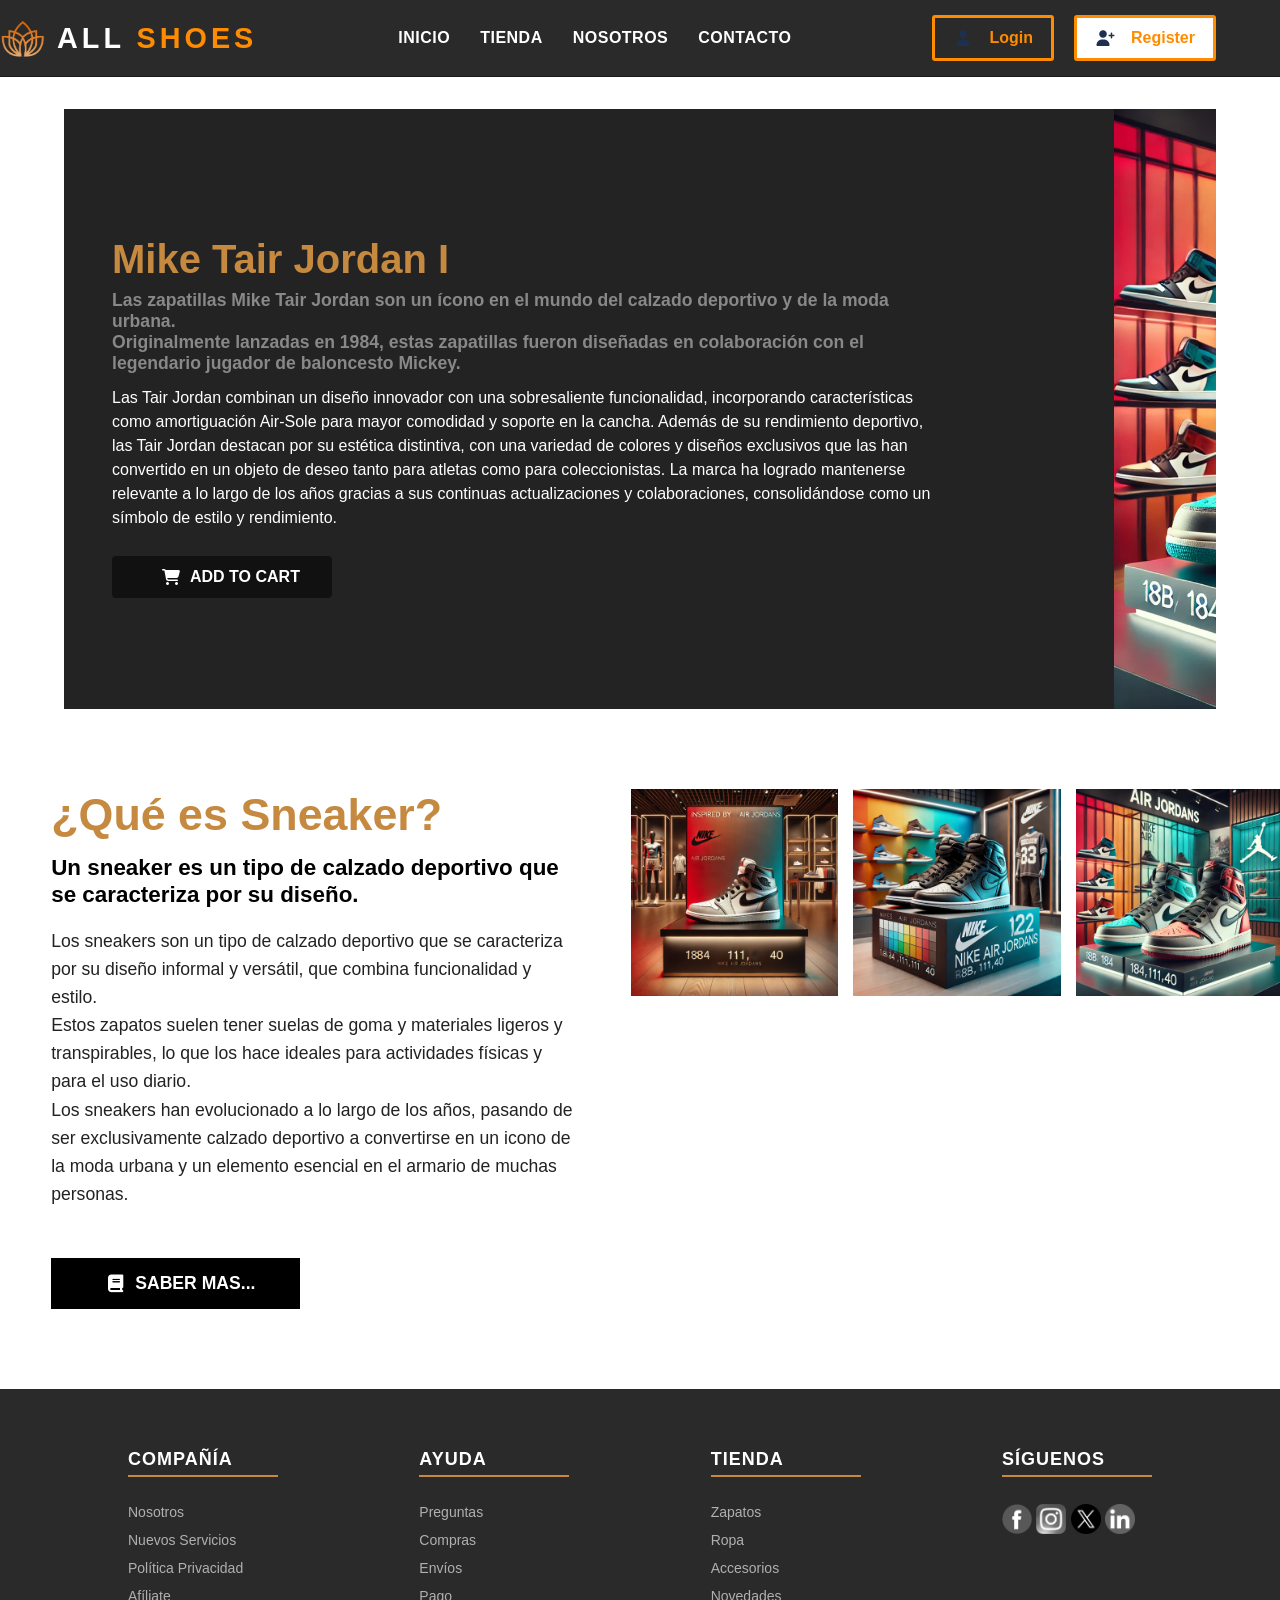
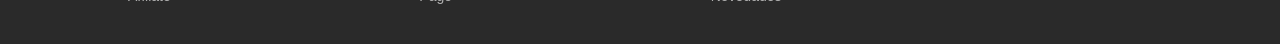
<file: index.html>
<!DOCTYPE html>
<html lang="es">
<head>
    <meta charset="UTF-8">
    <meta name="viewport" content="width=device-width, initial-scale=1.0">
   <link rel="stylesheet" href="codigo/css/header.css">
   <link rel="stylesheet" href="codigo/css/index.css">
   <link rel="stylesheet" href="codigo/css/footer.css">
   <link rel="stylesheet" href="codigo/css/generico.css">
    <link rel="stylesheet" href="https://cdnjs.cloudflare.com/ajax/libs/font-awesome/6.5.1/css/all.min.css">
   <title>Document</title>
</head>
<body>
<header>
    <div class="main-nav">
        <div class="logo">
            <img src="codigo/images/Logo.png" alt="All Shoes" class="logo-img">
            <span class="logo-text">
                <span class="all">ALL</span> <span class="shoes">SHOES</span>
            </span>
        </div>
        
        <ul class="menu">
            <li><a href="index.html">INICIO</a></li>
            <li><a href="codigo/html/tienda.html">TIENDA</a></li>
            <li><a href="codigo/html/nosotros.html">NOSOTROS</a></li>
            <li><a href="codigo/html/contacto.html">CONTACTO</a></li>
        </ul>

      <div class="auth-buttons">
    <a href="#" class="btn-login">
        <img src="codigo/images/nosotros/user-solid.png" alt="User" class="btn-icon"> Login
    </a>
    <a href="#" class="btn-register">
        <img src="codigo/images/nosotros/user-plus-solid.png" alt="Register" class="btn-icon"> Register
    </a>
</div>
    </div>
</header>

<main>

        <!-- SLIDER PRINCIPAL AUTOMÁTICO -->
        <section class="main-slider">
            <div class="slider-carrusel">
                <div class="slider-track">
                    <!-- Slide 1: Mike Tair Jordan (texto) -->
                    <div class="slide-auto">
                        <div class="slider-left">
                            <h2 class="slider-title">Mike Tair Jordan I</h2>
                            <h3 class="slider-subtitle">Las zapatillas Mike Tair Jordan son un ícono en el mundo del calzado deportivo y de la moda urbana.<br>Originalmente lanzadas en 1984, estas zapatillas fueron diseñadas en colaboración con el legendario jugador de baloncesto Mickey.</h3>
                            <p class="slider-desc">Las Tair Jordan combinan un diseño innovador con una sobresaliente funcionalidad, incorporando características como amortiguación Air-Sole para mayor comodidad y soporte en la cancha. Además de su rendimiento deportivo, las Tair Jordan destacan por su estética distintiva, con una variedad de colores y diseños exclusivos que las han convertido en un objeto de deseo tanto para atletas como para coleccionistas. La marca ha logrado mantenerse relevante a lo largo de los años gracias a sus continuas actualizaciones y colaboraciones, consolidándose como un símbolo de estilo y rendimiento.</p>
                            <button class="slider-btn"><span class="slider-btn-icon"></span> <i class="fa-solid fa-cart-shopping"></i> ADD TO CART</button>
                        </div>
                    </div>
                    <!-- Slide 2: Imagen izquierda -->
                    <div class="slide-auto">
                        <div class="slider-right">
                            <img src="codigo/images/main/sneakers3.jpeg" alt="Sneaker Izquierda" class="slider-img-right">
                        </div>
                    </div>
                    <!-- Slide 3: Mike Jump Vision (texto) -->
                    <div class="slide-auto">
                        <div class="slider-left">
                            <h2 class="slider-title">Mike Jump Vision</h2>
                            <h3 class="slider-subtitle">La Mike Jump Vision es un modelo de calzado deportivo diseñado para aquellos apasionados por el baloncesto que buscan mejorar su rendimiento en la cancha.</h3>
                            <p class="slider-desc">Esta zapatilla se caracteriza por incorporar tecnología de amortiguación avanzada que proporciona un excelente soporte y comodidad durante los saltos y movimientos rápidos. Su diseño moderno y estilizado no solo ofrece un atractivo estético, sino que también integra materiales ligeros y transpirables que aseguran una ventilación óptima para el pie. Además, la suela de goma con patrón de tracción multidireccional garantiza un agarre firme en diferentes superficies, permitiendo cambios de dirección ágiles y seguros. En resumen, la Nike Jump Vision combina innovación y estilo para ofrecer una experiencia deportiva superior.</p>
                            <button class="slider-btn"><span class="slider-btn-icon"></span> <i class="fa-solid fa-cart-shopping"></i> ADD TO CART</button>
                        </div>
                    </div>
                    <!-- Slide 4: Imagen derecha -->
                    <div class="slide-auto">
                        <div class="slider-right">
                            <img src="codigo/images/main/sneakers4.jpeg" alt="Sneaker Derecha" class="slider-img-right">
                        </div>
                    </div>
                    <!-- Repetición para efecto infinito -->
                    <!-- Slide 5: Mike Tair Jordan (texto) -->
                    <div class="slide-auto">
                        <div class="slider-left">
                            <h2 class="slider-title">Mike Tair Jordan I</h2>
                            <h3 class="slider-subtitle">Las zapatillas Mike Tair Jordan son un ícono en el mundo del calzado deportivo y de la moda urbana.<br>Originalmente lanzadas en 1984, estas zapatillas fueron diseñadas en colaboración con el legendario jugador de baloncesto Mickey.</h3>
                            <p class="slider-desc">Las Tair Jordan combinan un diseño innovador con una sobresaliente funcionalidad, incorporando características como amortiguación Air-Sole para mayor comodidad y soporte en la cancha. Además de su rendimiento deportivo, las Tair Jordan destacan por su estética distintiva, con una variedad de colores y diseños exclusivos que las han convertido en un objeto de deseo tanto para atletas como para coleccionistas. La marca ha logrado mantenerse relevante a lo largo de los años gracias a sus continuas actualizaciones y colaboraciones, consolidándose como un símbolo de estilo y rendimiento.</p>
                            <button class="slider-btn"><span class="slider-btn-icon"></span> <i class="fa-solid fa-cart-shopping"></i> ADD TO CART</button>
                        </div>
                    </div>
                    <!-- Slide 6: Imagen izquierda -->
                    <div class="slide-auto">
                        <div class="slider-right">
                            <img src="codigo/images/main/sneakers3.jpeg" alt="Sneaker Izquierda" class="slider-img-right">
                        </div>
                    </div>
                    <!-- Slide 7: Mike Jump Vision (texto) -->
                    <div class="slide-auto">
                        <div class="slider-left">
                            <h2 class="slider-title">Mike Jump Vision</h2>
                            <h3 class="slider-subtitle">La Mike Jump Vision es un modelo de calzado deportivo diseñado para aquellos apasionados por el baloncesto que buscan mejorar su rendimiento en la cancha.</h3>
                            <p class="slider-desc">Esta zapatilla se caracteriza por incorporar tecnología de amortiguación avanzada que proporciona un excelente soporte y comodidad durante los saltos y movimientos rápidos. Su diseño moderno y estilizado no solo ofrece un atractivo estético, sino que también integra materiales ligeros y transpirables que aseguran una ventilación óptima para el pie. Además, la suela de goma con patrón de tracción multidireccional garantiza un agarre firme en diferentes superficies, permitiendo cambios de dirección ágiles y seguros. En resumen, la Nike Jump Vision combina innovación y estilo para ofrecer una experiencia deportiva superior.</p>
                            <button class="slider-btn"><span class="slider-btn-icon"></span> <i class="fa-solid fa-cart-shopping"></i> ADD TO CART</button>
                        </div>
                    </div>
                    <!-- Slide 8: Imagen derecha -->
                    <div class="slide-auto">
                        <div class="slider-right">
                            <img src="codigo/images/main/sneakers4.jpeg" alt="Sneaker Derecha" class="slider-img-right">
                        </div>
                    </div>
                </div>
            </div>
        </section>

    <!-- ¿Qué es Sneaker? -->
    <section class="que-es-sneaker">
        <div class="sneaker-flex">
            <div class="sneaker-info">
                <h2 class="sneaker-title"><span class="sneaker-orange">¿Qué es Sneaker?</span></h2>
                <h3 class="sneaker-def">Un sneaker es un tipo de calzado deportivo que se caracteriza por su diseño.</h3>
                <p class="sneaker-desc">Los sneakers son un tipo de calzado deportivo que se caracteriza por su diseño informal y versátil, que combina funcionalidad y estilo.<br>
                Estos zapatos suelen tener suelas de goma y materiales ligeros y transpirables, lo que los hace ideales para actividades físicas y para el uso diario.<br>
                Los sneakers han evolucionado a lo largo de los años, pasando de ser exclusivamente calzado deportivo a convertirse en un icono de la moda urbana y un elemento esencial en el armario de muchas personas.</p>
                <button class="sneaker-btn"> <span class="sneaker-btn-icon"></span><i class="fa-solid fa-book sneaker-btn-icon"></i></i>SABER MAS...</button>
            </div>
            <div class="sneaker-gallery">
                <img src="codigo/images/main/sneakers4.jpeg" alt="Sneaker 4" class="sneaker-gal-img">
                <img src="codigo/images/main/sneakers1.jpeg" alt="Sneaker 2" class="sneaker-gal-img">
                <img src="codigo/images/main/sneakers3.jpeg" alt="Sneaker 3" class="sneaker-gal-img">
            </div>
        </div>
    </section>
</main>


 <footer>
    <div id="contenedor-footer">
        <div class="contenido-footer">
            <h3>Compañía</h3>
            <a href="nosotros.html">Nosotros</a>
            <a href="#">Nuevos Servicios</a>
            <a href="#">Política Privacidad</a>
            <a href="#">Afíliate</a>
        </div>

        <div class="contenido-footer">
            <h3>Ayuda</h3>
            <a href="#">Preguntas</a>
            <a href="#">Compras</a>
            <a href="#">Envíos</a>
            <a href="#">Pago</a>
        </div>

        <div class="contenido-footer">
            <h3>Tienda</h3>
            <a href="tienda.html">Zapatos</a>
            <a href="#">Ropa</a>
            <a href="#">Accesorios</a>
            <a href="#">Novedades</a>
        </div>

        <div class="contenido-footer2">
            <h3>Síguenos</h3>
            <div class="redes-iconos">
                <a href="#" class="facebook"><img src="codigo/images/nosotros/facebook-icon.png" alt="Facebook"></a>
                <a href="#" class="instagram"><img src="codigo/images/nosotros/instagram-logo.png" alt="Instagram"></a>
                <a href="#" class="x"><img src="codigo/images/nosotros/gorjeo.png" alt="X"></a>
                <a href="#" class="linkedin"><img src="codigo/images/nosotros/social.png" alt="LinkedIn"></a>
            </div>
        </div>
    </div>
</footer>



</body>
</html>
</file>
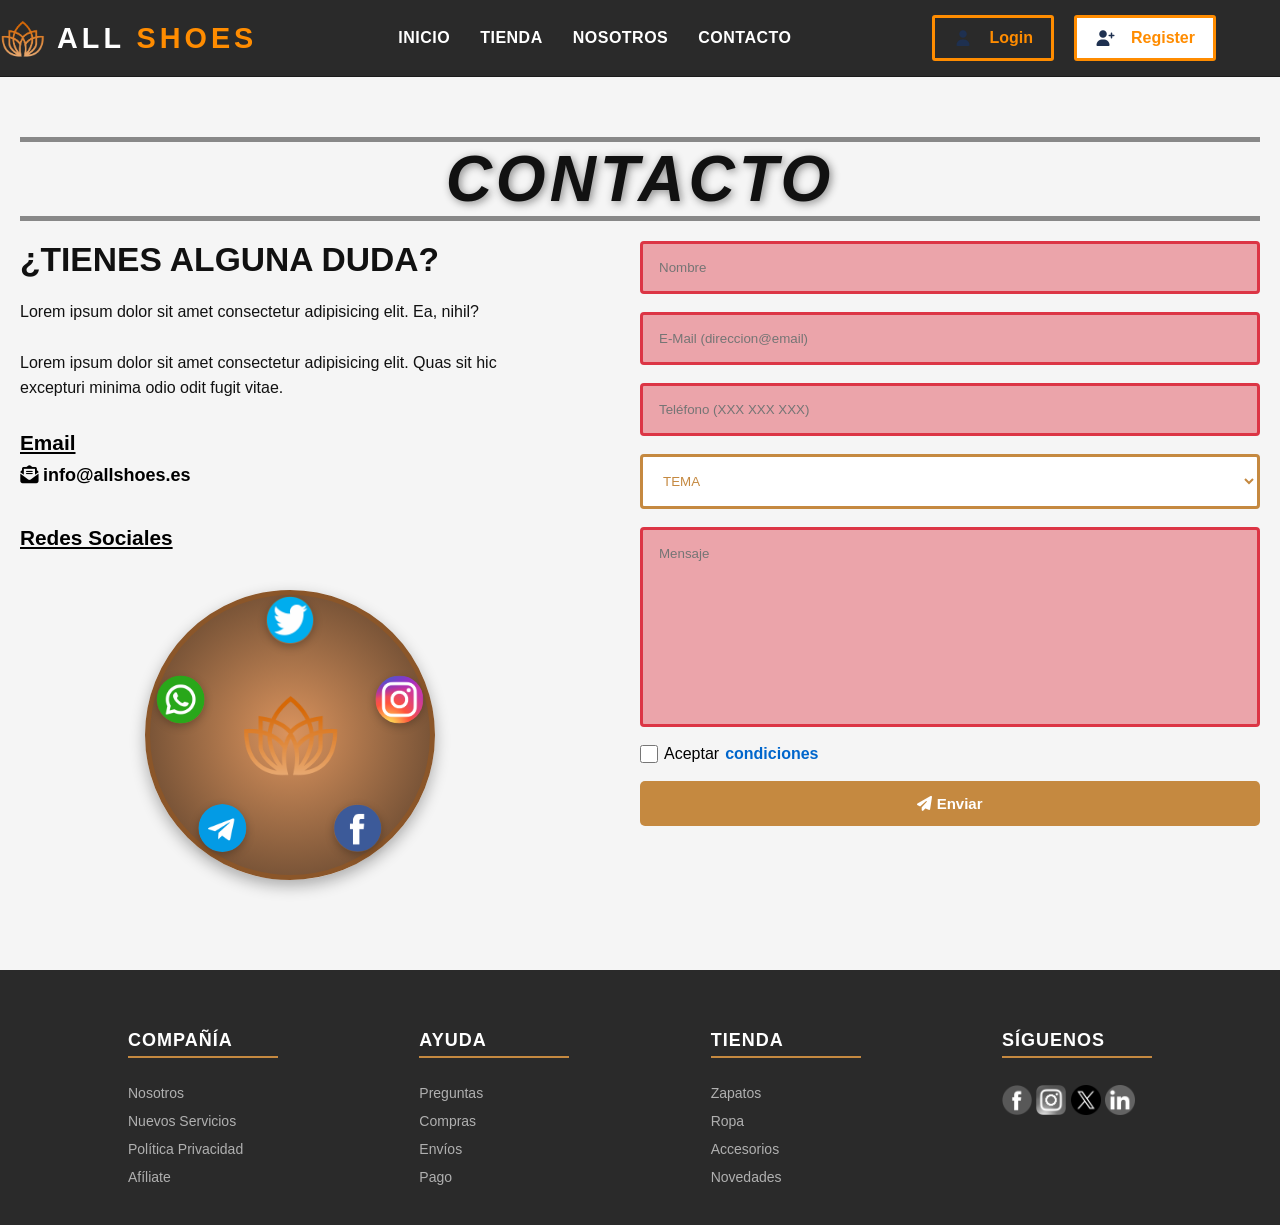
<file: codigo/html/contacto.html>
<!DOCTYPE html>
<html lang="es">
<head>
    <meta charset="UTF-8">
    <meta name="viewport" content="width=device-width, initial-scale=1.0">
    <link rel="stylesheet" href="../css/generico.css">
    <link rel="stylesheet" href="../css/header.css">
    <link rel="stylesheet" href="../css/contacto.css">
    <link rel="stylesheet" href="../css/footer.css">
    <link rel="stylesheet" href="https://cdnjs.cloudflare.com/ajax/libs/font-awesome/6.5.1/css/all.min.css">
    <title>Document</title>
</head>
<body>
   

 <header>
    <div class="main-nav">
        <div class="logo">
            <img src="../images/Logo.png" alt="All Shoes" class="logo-img">
            <span class="logo-text">
                <span class="all">ALL</span> <span class="shoes">SHOES</span>
            </span>
        </div>
        
        <ul class="menu">
            <li><a href="../../index.html">INICIO</a></li>
            <li><a href="tienda.html">TIENDA</a></li>
            <li><a href="nosotros.html">NOSOTROS</a></li>
            <li><a href="contacto.html">CONTACTO</a></li>
        </ul>

      <div class="auth-buttons">
    <a href="#" class="btn-login">
        <img src="../images/nosotros/user-solid.png" alt="User" class="btn-icon"> Login
    </a>
    <a href="#" class="btn-register">
        <img src="../images/nosotros/user-plus-solid.png" alt="Register" class="btn-icon"> Register
    </a>
</div>
    </div>
</header>

<main class="contact-section">
    <h1>CONTACTO</h1>

    <div class="contact-container">
        <div class="contact-info">
            <h2>¿TIENES ALGUNA DUDA?</h2>
            <p>Lorem ipsum dolor sit amet consectetur adipisicing elit. Ea, nihil?</p>
            <p>Lorem ipsum dolor sit amet consectetur adipisicing elit. Quas sit hic excepturi minima odio odit fugit vitae.</p>

            <div class="email-info">
                <div class="email-title">Email</div>
           
    <a href="mailto:info@allshoes.es" class="email-link"><i class="fa-solid fa-envelope-open-text"></i> info@allshoes.es</a>
</div>

            <div class="social-title">Redes Sociales</div>
            
       <div class="seccion-menu-circular">
    <div class="menu-circular-compacto">
        
        <img src="../images/Logo.png" class="logo-central" alt="Logo Central">

        <div class="icono-flotante twitter">
             <img src="../images/nosotros/twitter-icon.png" alt="Twitter">
        </div>
        <div class="icono-flotante instagram">
             <img src="../images/nosotros/instagram-logo.png" alt="Instagram">
        </div>
        <div class="icono-flotante facebook">
             <img src="../images/nosotros/facebook-icon.png" alt="Facebook">
        </div>
        <div class="icono-flotante telegram">
             <img src="../images/nosotros/telegrama.png" alt="Telegram">
        </div>
        <div class="icono-flotante whatsapp">
            <img src="../images/nosotros/whatsapp.png
            " alt="WhatsApp">
        </div>
        
    </div>
</div>
        </div>
            <form class="formulario-contacto">
                <input type="text" placeholder="Nombre" required>
                <input type="email" placeholder="E-Mail (direccion@email) "required>
                <input type="tel" placeholder="Teléfono (XXX XXX XXX)" pattern="[0-9]{3}[0-9]{3}[0-9]{3}" required>
                <select  >
                    <option value="" disabled selected>TEMA</option>
                    <option>Pedidos</option>
                    <option>Devoluciones</option>
                </select>

                <textarea placeholder="Mensaje" required></textarea>
                 <label class="condiciones">
                 <input type="checkbox" required>
                 Aceptar <a href="../images/nosotros/condiciones.pdf">condiciones</a>
                </label>
                <button type="submit" class="btn-enviar"><i class="fa-solid fa-paper-plane"></i> Enviar</button>
            </form>
      
    </div>

    
</main>

<footer>
    <div id="contenedor-footer">
        <div class="contenido-footer">
            <h3>Compañía</h3>
            <a href="#">Nosotros</a>
            <a href="#">Nuevos Servicios</a>
            <a href="#">Política Privacidad</a>
            <a href="#">Afíliate</a>
        </div>

        <div class="contenido-footer">
            <h3>Ayuda</h3>
            <a href="#">Preguntas</a>
            <a href="#">Compras</a>
            <a href="#">Envíos</a>
            <a href="#">Pago</a>
        </div>

        <div class="contenido-footer">
            <h3>Tienda</h3>
            <a href="tienda.html">Zapatos</a>
            <a href="#">Ropa</a>
            <a href="#">Accesorios</a>
            <a href="#">Novedades</a>
        </div>

        <div class="contenido-footer2">
            <h3>Síguenos</h3>
            <div class="redes-iconos">
                <a href="#" class="facebook"><img src="../images/nosotros/facebook-icon.png" alt="Facebook"></a>
                <a href="#" class="instagram"><img src="../images/nosotros/instagram-logo.png" alt="Instagram"></a>
                <a href="#" class="x"><img src="../images/nosotros/gorjeo.png" alt="X"></a>
                <a href="#" class="linkedin"><img src="../images/nosotros/social.png" alt="LinkedIn"></a>
            </div>
        </div>
    </div>
</footer>

</body>
</html>
</file>
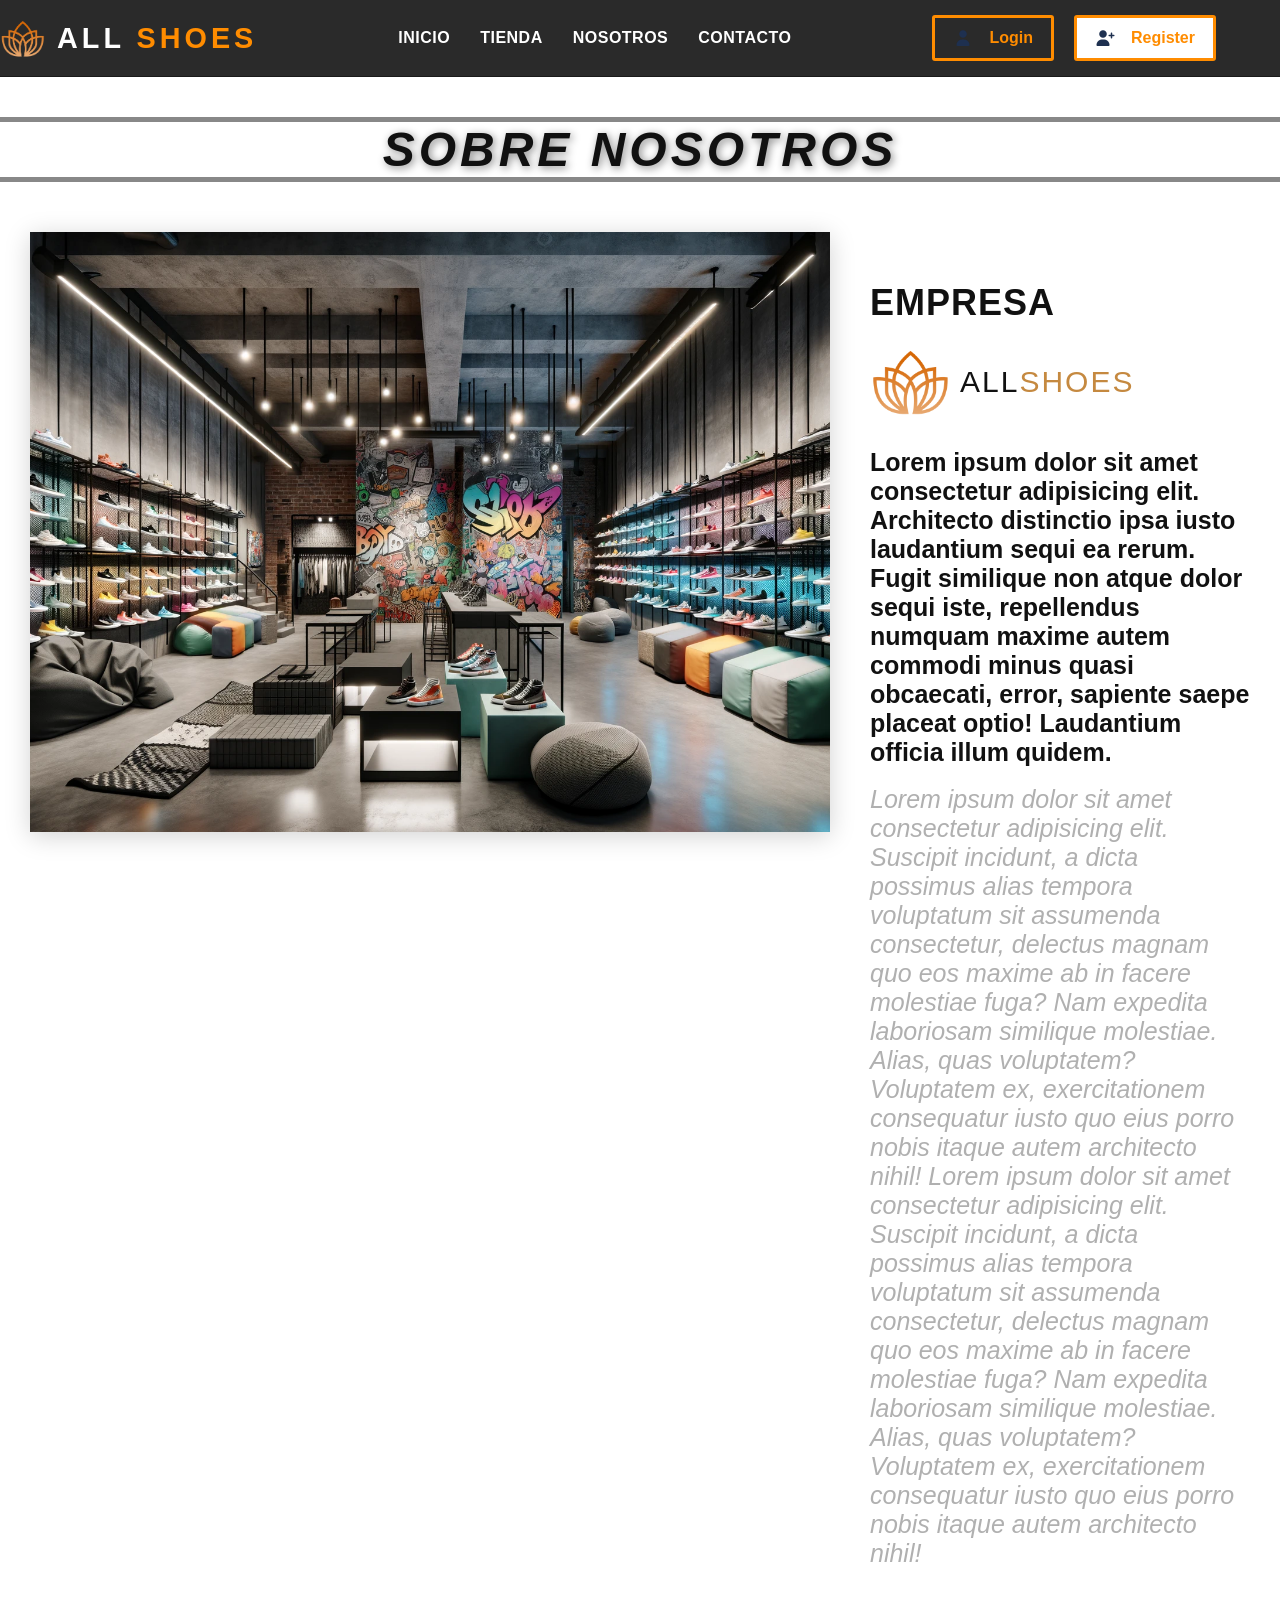
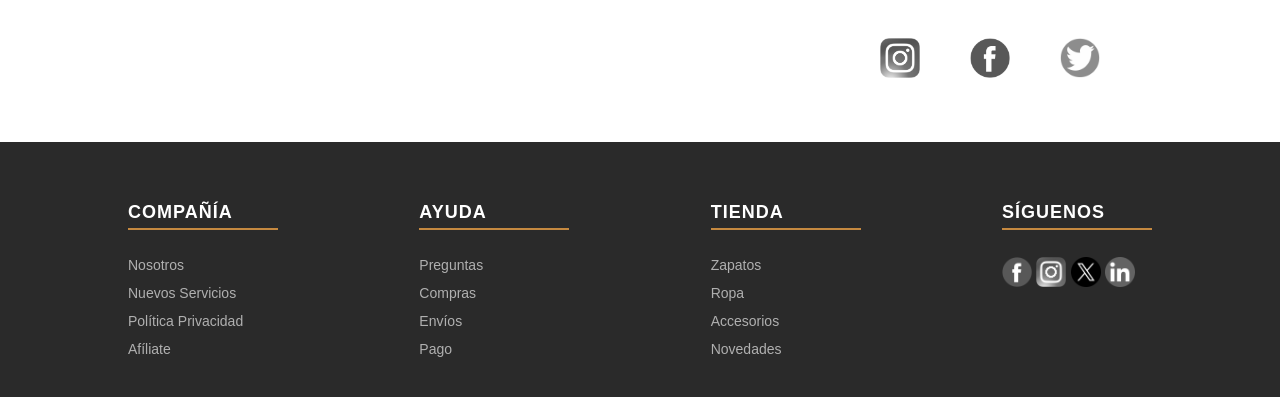
<file: codigo/html/nosotros.html>
<!DOCTYPE html>
<html lang="es">
<head>
    <meta charset="UTF-8">
    <meta name="viewport" content="width=device-width, initial-scale=1.0">
    <title>Sobre Nosotros | ALL SHOES</title>
    <link rel="stylesheet" href="../css/generico.css">
    <link rel="stylesheet" href="../css/header.css">
    <link rel="stylesheet" href="../css/nosotros.css">
    <link rel="stylesheet" href="../css/footer.css">
</head>
<body>
<header>
    <div class="main-nav">
        <div class="logo">
            <img src="../images/Logo.png" alt="All Shoes" class="logo-img">
            <span class="logo-text">
                <span class="all">ALL</span> <span class="shoes">SHOES</span>
            </span>
        </div>
        
        <ul class="menu">
            <li><a href="../../index.html">INICIO</a></li>
            <li><a href="tienda.html">TIENDA</a></li>
            <li><a href="nosotros.html">NOSOTROS</a></li>
            <li><a href="contacto.html">CONTACTO</a></li>
        </ul>

      <div class="auth-buttons">
    <a href="#" class="btn-login">
        <img src="../images/nosotros/user-solid.png" alt="User" class="btn-icon"> Login
    </a>
    <a href="#" class="btn-register">
        <img src="../images/nosotros/user-plus-solid.png" alt="Register" class="btn-icon"> Register
    </a>
</div>
    </div>
</header>

<main>
        <h1 class="titulo-nosotros">SOBRE NOSOTROS</h1>
        <section class="nosotros-flex">
            <div class="nosotros-img">
                <img src="../images/nosotros/tienda.webp" alt="Tienda All Shoes">
            </div>
            <div class="nosotros-info" style="flex:1;display:flex;flex-direction:column;gap:18px;margin-top:10px;">
                <h2 class="empresa-titulo">EMPRESA</h2>
                <div class="empresa-logo-nombre">
                    <img src="../images/Logo.png" alt="Logo" class="logo-empresa">
                    <span class="empresa-nombre">ALL<span class="orange">SHOES</span></span>
                </div>
                <p class="empresa-desc-bold">Lorem ipsum dolor sit amet consectetur adipisicing elit. Architecto distinctio ipsa iusto laudantium sequi ea rerum. Fugit similique non atque dolor sequi iste, repellendus numquam maxime autem commodi minus quasi obcaecati, error, sapiente saepe placeat optio! Laudantium officia illum quidem.</p>
                <p class="empresa-desc-italic">Lorem ipsum dolor sit amet consectetur adipisicing elit. Suscipit incidunt, a dicta possimus alias tempora voluptatum sit assumenda consectetur, delectus magnam quo eos maxime ab in facere molestiae fuga? Nam expedita laboriosam similique molestiae. Alias, quas voluptatem? Voluptatem ex, exercitationem consequatur iusto quo eius porro nobis itaque autem architecto nihil! Lorem ipsum dolor sit amet consectetur adipisicing elit. Suscipit incidunt, a dicta possimus alias tempora voluptatum sit assumenda consectetur, delectus magnam quo eos maxime ab in facere molestiae fuga? Nam expedita laboriosam similique molestiae. Alias, quas voluptatem? Voluptatem ex, exercitationem consequatur iusto quo eius porro nobis itaque autem architecto nihil!</p>
                <div class="social-icons-nosotros">
                    <a href="#"><img src="../images/nosotros/instagram-logo.png" alt="Instagram"></a>
                    <a href="#"><img src="../images/nosotros/facebook-icon.png" alt="Facebook"></a>
                    <a href="#"><img src="../images/nosotros/twitter-icon.png" alt="Twitter"></a>
                </div>
            </div>
        </section>
</main>

   <footer>
    <div id="contenedor-footer">
        <div class="contenido-footer">
            <h3>Compañía</h3>
            <a href="nosotros.html">Nosotros</a>
            <a href="#">Nuevos Servicios</a>
            <a href="#">Política Privacidad</a>
            <a href="#">Afíliate</a>
        </div>

        <div class="contenido-footer">
            <h3>Ayuda</h3>
            <a href="#">Preguntas</a>
            <a href="#">Compras</a>
            <a href="#">Envíos</a>
            <a href="#">Pago</a>
        </div>

        <div class="contenido-footer">
            <h3>Tienda</h3>
            <a href="tienda.html">Zapatos</a>
            <a href="#">Ropa</a>
            <a href="#">Accesorios</a>
            <a href="#">Novedades</a>
        </div>

        <div class="contenido-footer2">
            <h3>Síguenos</h3>
            <div class="redes-iconos">
                <a href="#" class="facebook"><img src="../images/nosotros/facebook-icon.png" alt="Facebook"></a>
                <a href="#" class="instagram"><img src="../images/nosotros/instagram-logo.png" alt="Instagram"></a>
                <a href="#" class="x"><img src="../images/nosotros/gorjeo.png" alt="X"></a>
                <a href="#" class="linkedin"><img src="../images/nosotros/social.png" alt="LinkedIn"></a>
            </div>
        </div>
    </div>
</footer>
</body>
</html>
</file>
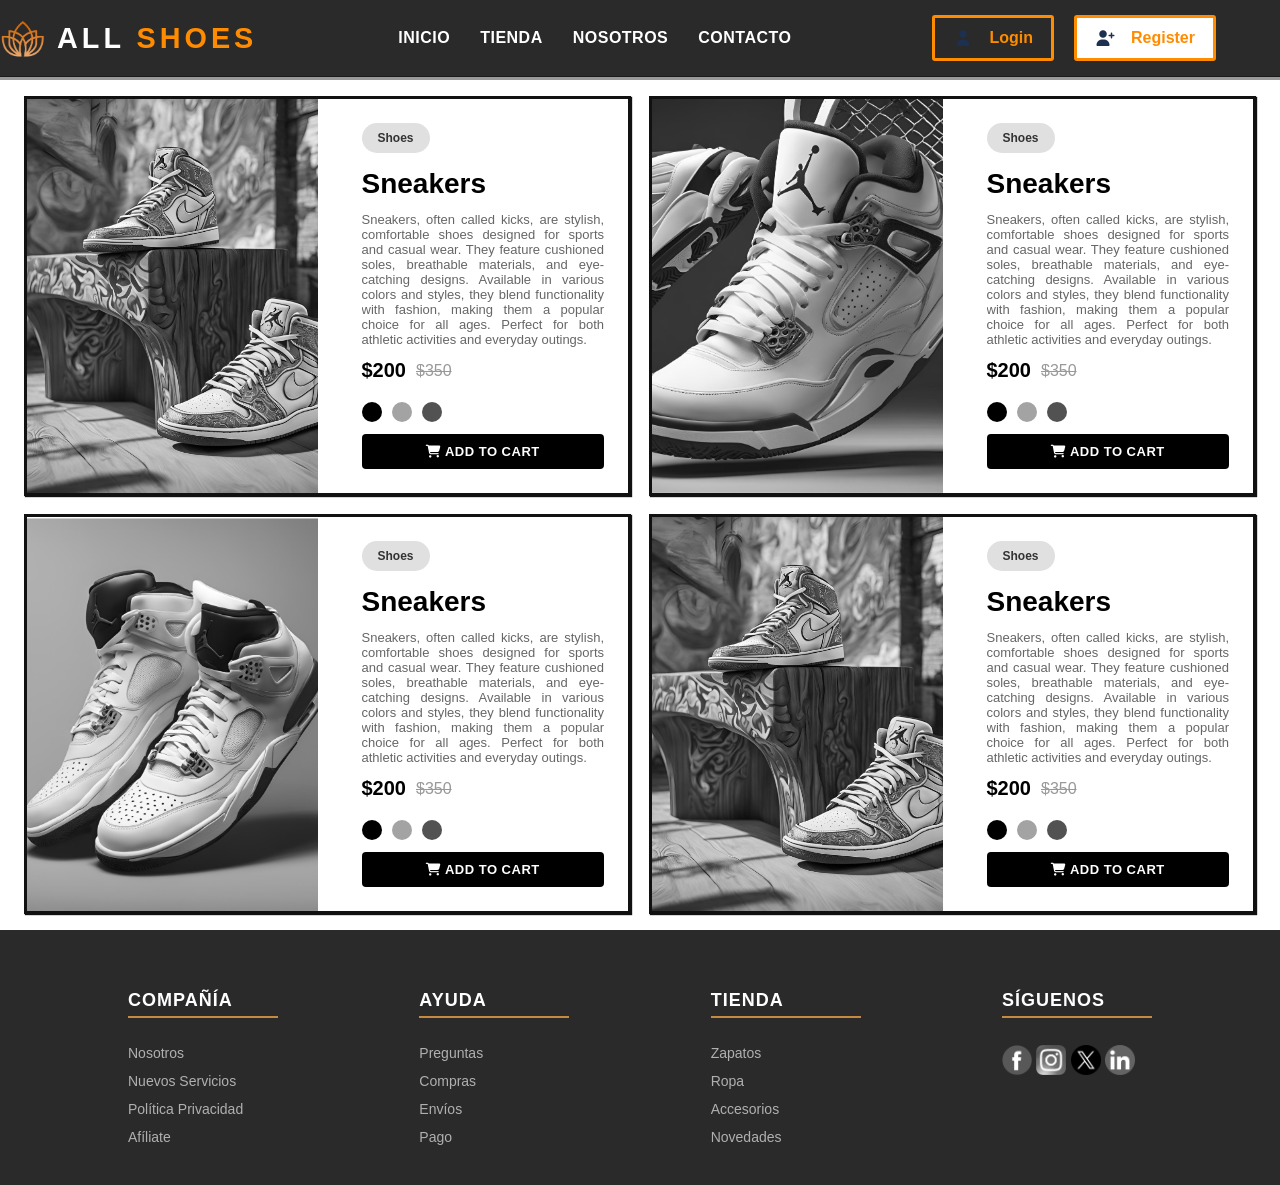
<file: codigo/html/tienda.html>
<!DOCTYPE html>
<html lang="es">
<head>
    <meta charset="UTF-8">
    <meta name="viewport" content="width=device-width, initial-scale=1.0">
    <link rel="stylesheet" href="../css/generico.css">
    <link rel="stylesheet" href="../css/header.css">
    <link rel="stylesheet" href="../css/tienda.css">
    <link rel="stylesheet" href="../css/footer.css">
    <link rel="stylesheet" href="https://cdnjs.cloudflare.com/ajax/libs/font-awesome/6.5.1/css/all.min.css">
    
    <title>Document</title>
</head>
<body>
     <header>
    <div class="main-nav">
        <div class="logo">
            <img src="../images/Logo.png" alt="All Shoes" class="logo-img">
            <span class="logo-text">
                <span class="all">ALL</span> <span class="shoes">SHOES</span>
            </span>
        </div>
        
        <ul class="menu">
            <li><a href="../../index.html">INICIO</a></li>
            <li><a href="tienda.html">TIENDA</a></li>
            <li><a href="nosotros.html">NOSOTROS</a></li>
            <li><a href="contacto.html">CONTACTO</a></li>
        </ul>

      <div class="auth-buttons">
    <a href="#" class="btn-login">
        <img src="../images/nosotros/user-solid.png" alt="User" class="btn-icon"> Login
    </a>
    <a href="#" class="btn-register">
        <img src="../images/nosotros/user-plus-solid.png" alt="Register" class="btn-icon"> Register
    </a>
</div>
    </div>
</header>

<main>
    <div class="products-container">
        <!-- Producto 1 -->
        <div class="product-card">
            <div class="product-image">
                <img src="../images/tienda/Sneakers.png" alt="Sneakers">
            </div>
            <div class="product-info">
                <span class="category">Shoes</span>
                <h2 class="product-title">Sneakers</h2>
                <p class="product-description">
                    Sneakers, often called kicks, are stylish, comfortable shoes designed for sports and casual wear. They feature cushioned soles, breathable materials, and eye-catching designs. Available in various colors and styles, they blend functionality with fashion, making them a popular choice for all ages. Perfect for both athletic activities and everyday outings.
                </p>
                <div class="price-section">
                    <span class="price">$200</span>
                    <span class="original-price">$350</span>
                </div>
                <div class="color-options">
                     <span class="color black"></span>
                    <span class="color orange"></span>
                    <span class="color red"></span>
                </div>
                <button class="btn-add-cart"><i class="fa-solid fa-cart-shopping"></i> ADD TO CART</button>
            </div>
        </div>

        <!-- Producto 2 -->
        <div class="product-card">
            <div class="product-image">
                <img src="../images/tienda/Sneakers3.png" alt="Sneakers">
            </div>
            <div class="product-info">
                <span class="category">Shoes</span>
                <h2 class="product-title">Sneakers</h2>
                <p class="product-description">
                    Sneakers, often called kicks, are stylish, comfortable shoes designed for sports and casual wear. They feature cushioned soles, breathable materials, and eye-catching designs. Available in various colors and styles, they blend functionality with fashion, making them a popular choice for all ages. Perfect for both athletic activities and everyday outings.
                </p>
                <div class="price-section">
                    <span class="price">$200</span>
                    <span class="original-price">$350</span>
                </div>
                <div class="color-options">
                    <span class="color black"></span>
                    <span class="color orange"></span>
                    <span class="color red"></span>
                </div>
                <button class="btn-add-cart"><i class="fa-solid fa-cart-shopping"></i> ADD TO CART</button>
            </div>
        </div>

        <!-- Producto 3 -->
        <div class="product-card">
            <div class="product-image">
                <img src="../images/tienda/Sneakers2.png" alt="Sneakers">
            </div>
            <div class="product-info">
                <span class="category">Shoes</span>
                <h2 class="product-title">Sneakers</h2>
                <p class="product-description">
                    Sneakers, often called kicks, are stylish, comfortable shoes designed for sports and casual wear. They feature cushioned soles, breathable materials, and eye-catching designs. Available in various colors and styles, they blend functionality with fashion, making them a popular choice for all ages. Perfect for both athletic activities and everyday outings.
                </p>
                <div class="price-section">
                    <span class="price">$200</span>
                    <span class="original-price">$350</span>
                </div>
                <div class="color-options">
                    <span class="color black"></span>
                    <span class="color orange"></span>
                    <span class="color red"></span>
                </div>
                <button class="btn-add-cart"><i class="fa-solid fa-cart-shopping"></i> ADD TO CART</button>
            </div>
        </div>

        <!-- Producto 4 -->
        <div class="product-card">
            <div class="product-image">
                <img src="../images/tienda/Sneakers.png" alt="Sneakers">
            </div>
            <div class="product-info">
                <span class="category">Shoes</span>
                <h2 class="product-title">Sneakers</h2>
                <p class="product-description">
                    Sneakers, often called kicks, are stylish, comfortable shoes designed for sports and casual wear. They feature cushioned soles, breathable materials, and eye-catching designs. Available in various colors and styles, they blend functionality with fashion, making them a popular choice for all ages. Perfect for both athletic activities and everyday outings.
                </p>
                <div class="price-section">
                    <span class="price">$200</span>
                    <span class="original-price">$350</span>
                </div>
                <div class="color-options">
                   <span class="color black"></span>
                    <span class="color orange"></span>
                    <span class="color red"></span>
                </div>
                <button class="btn-add-cart"><i class="fa-solid fa-cart-shopping"></i> ADD TO CART</button>
            </div>
        </div>
    </div>
</main>

<footer>
    <div id="contenedor-footer">
        <div class="contenido-footer">
            <h3>Compañía</h3>
            <a href="nosotros.html">Nosotros</a>
            <a href="#">Nuevos Servicios</a>
            <a href="#">Política Privacidad</a>
            <a href="#">Afíliate</a>
        </div>

        <div class="contenido-footer">
            <h3>Ayuda</h3>
            <a href="#">Preguntas</a>
            <a href="#">Compras</a>
            <a href="#">Envíos</a>
            <a href="#">Pago</a>
        </div>

        <div class="contenido-footer">
            <h3>Tienda</h3>
            <a href="tienda.html">Zapatos</a>
            <a href="#">Ropa</a>
            <a href="#">Accesorios</a>
            <a href="#">Novedades</a>
        </div>

        <div class="contenido-footer2">
            <h3>Síguenos</h3>
            <div class="redes-iconos">
                <a href="#" class="facebook"><img src="../images/nosotros/facebook-icon.png" alt="Facebook"></a>
                <a href="#" class="instagram"><img src="../images/nosotros/instagram-logo.png" alt="Instagram"></a>
                <a href="#" class="x"><img src="../images/nosotros/gorjeo.png" alt="X"></a>
                <a href="#" class="linkedin"><img src="../images/nosotros/social.png" alt="LinkedIn"></a>
            </div>
        </div>
    </div>
</footer>

</body>
</html>
</file>
<file: codigo/css/header.css>
header {
    background:#2a2a2a;
    padding: 15px 0;
    border-bottom: 1px solid #1a1a1a;
   
}

a{
    text-decoration: none;
   
}

.main-nav {
    display: flex;
    justify-content: space-between;
    align-items: center;
}

.logo {
    display: flex;
    align-items: center;
    gap: 12px;
}

.logo-img {
    width: 45px;
    height: 45px;
    object-fit: contain;
}

.logo-text {
    font-size: 1.8rem;
    font-weight: bold;
    letter-spacing: 4px;
    text-transform: uppercase;
}

.all {
    color: #ffffff;        
}

.shoes {
    color: #ff8c00;          

}
.menu {
    display: flex;
    list-style: none;
    justify-content: center;
    gap: 30px;
}


.menu li a {
    color: #ffffff;
    font-size: 1rem;
    font-weight: 600;
    text-transform: uppercase;
    letter-spacing: 0.5px;
    transition: color 0.3s ease;
    text-decoration: none;
}






.auth-buttons {
    display: flex;
    gap: 20px;
    margin-right: 5%;
}
.btn-login {
    background-color: transparent;
    color: #ff8c00;
    border: 3px solid #ff8c00;
    padding: 10px 18px;
    border-radius: 3px;
    cursor: pointer;
    font-weight: 600;
    transition: all 0.3s ease;
    text-decoration: none;
    display: flex;
    align-items: center;
    gap: 8px;
}

.btn-login:hover {
    background-color: #ff8c00;
    color: #ffffff;
}

.btn-register {
    background-color: white;
    color: #ff8c00;
    border: 3px solid #ff8c00;
    padding: 10px 18px;
    border-radius: 3px;
    cursor: pointer;
    font-weight: 600;
    transition: all 0.3s ease;
    text-decoration: none;
    display: flex;
    align-items: center;
    gap: 8px;
}

.btn-register:hover {
    background-color: #ff8c00;
    color: #ffffff;
}

.btn-icon {
    width: 20px;
    height: 20px;
    margin-right: 8px;
    vertical-align: middle;
}


/* Responsive */
@media (max-width: 768px) {
    .main-nav {
        flex-wrap: wrap;
        gap: 20px;
    }
    .menu {
        gap: 25px;
        justify-content: center;
    }
    .logo-text {
        font-size: 1.6rem;
    }
    .btn-login, .btn-register, .logo {
        padding: 8px 16px;
        font-size: 12px;
        position: absolute;
        z-index: -1;
    }
}
</file>
<file: codigo/css/index.css>
.inicio {
  background: #232323;
  min-height: 100vh;
  margin: 0;
  overflow-x: hidden;
  padding: 20px;
}
/* --- SLIDER AUTOMÁTICO --- */
.slider-carrusel {
  width: 100%;
  overflow: hidden;
  position: relative;
  background: #232323;
  margin: 1%;
}
.slider-track {
  display: flex;
  width: 200%; /* 2 slides */
  animation: recorrido 10s infinite linear;
}
.slide-auto {
  display: flex;
  align-items: stretch;
  justify-content: center;
  width: 50vw;
  min-width: 900px;
  max-width: 1200px;
  background: #232323;
  border-radius: 8px;
  overflow: hidden;
  margin: 0 auto;
}
@keyframes recorrido {
    from { transform: translateX(0);}
    to {transform: translateX(-66%);}
}

/* --- SLIDER PRINCIPAL UNIFICADO --- */
.main-slider {
  position: relative;
  width: 90%;
  height: 600px;
  overflow: hidden;
  background: #232323;
  margin: 32px auto 0 auto;
  box-sizing: border-box;
  left: unset;
  right: unset;
  max-width: 2220px;
}

.slider-carrusel {
  width: 100%;
  min-width: 320px;
  overflow: hidden;
  position: relative;
  background: #232323;
  margin: 0 auto;
  left: unset;
  right: unset;
}

.slider-track {
  display: flex;
  width: 200%; /* 2 slides */
  animation: recorrido 10s infinite linear;
}
.slide-auto {
  display: flex;
  width: 100%;
  min-height: 500px;
  background: #232323;
  border-radius: 0;
  margin: 0;
}
.slider-left {
  flex: 1;
  display: flex;
  flex-direction: column;
  justify-content: center;
  align-items: flex-start;
  padding: 48px 32px 32px 48px;
  color: #fff;
  background: #232323;
  min-width: 0;
}
.slider-title {
  color: #c58940;
  font-size: 2.6rem;
  font-weight: bold;
  margin-bottom: 10px;
  text-align: left;
}
.slider-subtitle {
  color: #888;
  font-size: 1.15rem;
  font-weight: bold;
  margin-bottom: 18px;
  text-align: left;
}
.slider-desc {
  color: #fff;
  font-size: 1rem;
  margin-bottom: 24px;
  line-height: 1.5;
  text-align: left;
}
.slider-btn {
  background: #111;
  color: #c58940;
  border: none;
  padding: 14px 38px;
  font-size: 1rem;
  font-weight: 600;
  border-radius: 4px;
  cursor: pointer;
  margin-top: 8px;
  transition: background 0.2s, color 0.2s;
  display: flex;
  align-items: center;
  gap: 10px;
}
.slider-btn:hover {
  color: #c58940;
  
}
.slider-right {
  flex: 1;
  display: flex;
  align-items: center;
  justify-content: center;
  background: #232323;
  min-width: 0;
}
.slider-img-right {
  width: 100%;
  height: 100%;
  object-fit: cover;
  border-radius: 0;
  max-width: 600px;
  min-width: 350px;
  box-shadow: none;
}
@keyframes recorrido {
    from { transform: translateX(0);}
    to {transform: translateX(-100%);}
}
.slider-content {
  display: flex;
  align-items: stretch;
  justify-content: center;
  width: 100%;
  min-height: 420px;
  max-width: 95vw;
  margin: 0 auto;
  background: #232323;
  border-radius: 8px;
  overflow: hidden;
}
.slider-img {
  width: 27%;
  object-fit: cover;
  min-width: 220px;
  max-width: 350px;
  background: #232323;
  display: block;
}
.slider-center {
  flex: 1;
  display: flex;
  flex-direction: column;
  align-items: center;
  justify-content: center;
  padding: 32px 24px 24px 24px;
  color: #fff;
  background: #232323;
  text-align: center;
}
.slider-title {
  color: #c58940;
  font-size: 2.5rem;
  font-weight: bold;
  margin-bottom: 8px;
}
.slider-subtitle {
  color: #888;
  font-size: 1.1rem;
  font-weight: 600;
  margin-bottom: 12px;
}
.slider-desc {
  color: #fff;
  font-size: 1rem;
  margin-bottom: 18px;
  line-height: 1.5;
}
.slider-btn {
  background: #111;
  color: #fff;
  border: none;
  padding: 12px 32px;
  font-size: 1rem;
  font-weight: 600;
  border-radius: 4px;
  cursor: pointer;
  transition: background 0.2s;
  margin-top: 8px;
}
.slider-btn:hover {
  
  color:orange;
}
.slider-btn-icon {
  margin-right: 8px;
}

/* --- SECCIÓN ¿QUÉ ES SNEAKER? --- */
.que-es-sneaker {
  width: 100%;
  background: #fff;
  
  padding: 80px 4%; 
  box-sizing: border-box;
}

.sneaker-flex {
  display: flex;
  flex-direction: row;
  align-items: flex-start;
  justify-content: space-between;
  gap: 50px;
}

.sneaker-info {
  flex: 0 0 45%;
  display: flex;
  flex-direction: column;
  align-items: flex-start;
}

.sneaker-title {
  color: #c58940;
  font-size: 2.8rem; 
  font-weight: bold;
  margin-bottom: 15px;
}

.sneaker-def {
  font-size: 1.4rem; 
  font-weight: bold;
  color: #000;
  margin-bottom: 18px;
  line-height: 1.2;
}

.sneaker-desc {
  color: #222;
  font-size: 1.1rem; 
  line-height: 1.6; 
  margin-bottom: 30px;
}

.sneaker-btn {
  background: #000;
  color: #fff;
  border: none;
  padding: 15px 45px; 
  font-size: 1.1rem; 
  font-weight: bold;
  cursor: pointer;
  display: flex;
  align-items: center;
  gap: 12px;
  flex-shrink: 0;
  transition: all 0.3s ease;
  margin-top: 20px;
}

.sneaker-btn:hover {
  color: orange;
  transform: translateY(-2px);
}

.sneaker-gallery {
  display: flex;
  flex-direction: row;
  gap: 15px;
  flex: 0 0 55%;
  align-items: center;
}

.sneaker-gal-img {
  width: 32%;
  aspect-ratio: 1 / 1;
  object-fit: cover;
  transition: transform 0.3s ease;
}

.sneaker-gal-img:hover {
  transform: scale(1.04);
}

/* --- RESPONSIVE: Pantallas pequeñas --- */
@media (max-width: 1000px) {
  .sneaker-flex {
    flex-direction: column;
    align-items: center;
    gap: 30px;
  }

  .sneaker-info {
    flex: 0 0 100%;
    width: 100%;
  }

  .sneaker-gallery {
    flex: 0 0 100%;
    flex-direction: row;
    justify-content: center;
    align-items: center;
    width: 100%;
  }

  .sneaker-gal-img {
    width: 30%;
    aspect-ratio: 1 / 1;
  }

  .sneaker-btn {
    align-self: auto;
  }
}

/* --- LÓGICA DEL SLIDER (CSS Puro) --- */
#slide1:checked ~ .slides-container { transform: translateX(0); }
#slide2:checked ~ .slides-container { transform: translateX(-33.33%); }
#slide3:checked ~ .slides-container { transform: translateX(-66.66%); }

/* --- BOTONES DE NAVEGACIÓN --- */
.navigation {
  position: absolute;
  bottom: 30px;
  left: 50%;
  transform: translateX(-50%);
  display: flex;
  gap: 15px;
  z-index: 10;
}

.nav-btn {
  width: 12px;
  height: 12px;
  border: 2px solid #fff;
  border-radius: 50%;
  cursor: pointer;
  transition: 0.3s;
}

#slide1:checked ~ .navigation label[for="slide1"],
#slide2:checked ~ .navigation label[for="slide2"] {
  background: #fff;
  width: 30px; /* Efecto de píldora cuando está activo */
  border-radius: 10px;
}
</file>
<file: codigo/css/footer.css>
footer {
    background-color: #2a2a2a; 
    padding: 60px 10% 40px;

    color: white;
}

#contenedor-footer {
    display: flex;
    justify-content: space-between;
    flex-wrap: wrap;
 
   
}

.contenido-footer {
    display: flex;
    flex-direction: column;
    gap: 12px;
    min-width: 150px;
}
.contenido-footer2 {
    display: flex;
    flex-direction: column;
    gap: 12px;
    min-width: 150px;
}

.contenido-footer2 img{
    width: 20px;
    height: auto;
    object-fit: contain;
    filter: grayscale(100%);
    transition: filter 0.4s ease, transform 0.3s ease;
    justify-content: space;

}

.contenido-footer2 img:hover{
    filter: grayscale(0%);
    transform: scale(1.2);

}

footer h3 {
    font-size: 18px;
    margin-bottom: 15px;
    padding-bottom: 5px;
    border-bottom: 2px solid #c58940;
    width:100%; 
    text-transform: uppercase;
    letter-spacing: 1px;
}

footer a {
    color: #b0b0b0; 
    text-decoration: none;
    font-size: 14px;
    transition: color 0.3s ease;
}

footer a:hover {
    color: white; 
}


.redes-iconos {
    gap: 20%;
    
}

.redes-iconos img {
    width: 30px;
    filter: grayscale(100%); 
    flex-direction: row;
    transition: filter 0.4s ease, transform 0.3s ease;
}


.redes-iconos a:hover img {
    filter: grayscale(0%);
    
}
.contenido-footer2{
    width: 20px;
    
}
</file>
<file: codigo/css/generico.css>
* {
    margin: 0;
    padding: 0;
    box-sizing: border-box;
    font-family: 'Arial', sans-serif;
}

body {
    background-color: #ffffff;
}
</file>
<file: codigo/css/contacto.css>
.contact-section {
    padding: 60px 20px;
    background-color: #f5f5f5;
    overflow: auto hidden;
   
     
}

.contact-section h1 {
   text-align: center;
	font-size: 4rem;
	margin-bottom: 20px;
	letter-spacing: 4px;
	font-family: 'Arial Black', Arial, sans-serif;
	font-style: italic;
	text-shadow: 2px 2px 8px #888;
	color: #111;
    border-top: #888 5px solid;
    border-bottom: #888 5px solid;
}

.contact-container {
    display: flex;
    gap: 80px;
    flex-wrap: wrap;
    justify-content: center;
}

.contact-info {
    flex: 1;
    min-width: 320px;
  
}

.contact-info h2 {
    font-size: 2.1rem;
    margin-bottom: 20px;
    color: #111111;
    
}

.contact-info p {
    margin-bottom: 25px;
    line-height: 1.6;
    color: #111111;
}

.email-info {
    margin: 30px 0;
    font-size: 1.1rem;
}

.email-info a {
    color: black;
    text-decoration: none;
}
.icono-mail{
    width:20px;
    height: auto;
}

.email-link {
    color: #d4a574; 
    text-decoration: none;
    font-weight: bold;
    font-size: 18px;
    transition: color 0.3s ease;
    cursor: pointer; 
}


.email-link:hover {
    color: #8b5629; 
    text-decoration: underline; 
}

.formulario-contacto { width: 50%; height: 500px; display: flex; flex-direction: column; gap: 18px; }

.formulario-contacto input, 
.formulario-contacto select, 
.formulario-contacto textarea {
    background-color: #eba4aa; 
    border: 3px solid #dc3545;
    padding: 16px;
    border-radius: 4px;
    outline: none;
    transition: 0.4s ease;
    
   
}

.formulario-contacto textarea {
    resize: none;
    min-height: 200px;
}


.formulario-contacto input:not(:placeholder-shown):valid,
.formulario-contacto select:valid,
.formulario-contacto textarea:not(:placeholder-shown):valid {
    background-color: #ffffff;
    border: 3px solid #c58940;
    color:#c58940;
}


.btn-enviar {
    background-color: #c58940;
    font-size:15px;
    color: white;
    border: none;
    padding: 14px 50px;
    width: 100%;
    border-radius: 5px;
    font-weight: bold;
    cursor: pointer;
    align-self: flex-start;
}

.btn-enviar:hover {
    background-color: #111;
    transform: scale(1.01);
    transition: 0.3s ease;
}

.condiciones {
  font-family: sans-serif;
  font-size: 16px;
  cursor: pointer;
  display: flex;
  align-items: center;
  gap: 6px;
}

.condiciones input[type="checkbox"] {
  width: 18px;
  height: 18px;
}



.condiciones a {
  color: #0066cc;
  text-decoration: none;
  font-weight: bold;
}

.condiciones a:hover {
  text-decoration: none;
}
.email-title {
    font-size: 1.3rem;
    margin-bottom: 10px;
    font-weight: bold;  
    text-decoration: underline;
}


.social-title {
    margin: 40px 0 20px;
    font-size: 1.3rem; 
    margin-bottom: 10px;
    font-weight: bold;
    text-decoration: underline;
    
}

.social-circle {
    width: 180px;
    height: 180px;
    position: relative;
    margin: 30px auto 0;
}

.social-icon {
    position: relative;
    width: 50px;
    height: 50px;
    background: #222;
    border-radius: 50%;
    display: flex;
    align-items: center;
    justify-content: center;
   transition: all 0.5s ease;
   
}

.social-icon img {
    width: 28px;
    height: 28px;
}


.social-circle:hover .social-icon {
    transform: rotate(360deg);
   
}


.social-icon.twitter   { top: 0;    left: 65px; }
.social-icon.whatsapp  { top: 35px; left: 135px; }
.social-icon.telegram  { top: 110px; left: 135px; }
.social-icon.facebook  { top: 145px; left: 65px; }
.social-icon.instagram { top: 110px; left: -5px; }



.seccion-menu-circular {
    display: flex;
    justify-content: center;
    align-items: center;
    padding: 30px; 
    
}


.menu-circular-compacto {
    position: relative;
    width: 290px;  
    height: 290px; 
    background: radial-gradient(circle, #db945e 0%, #533b28 100%);
    border-radius: 50%;
    border: 5px solid #8b5629;
   display: flex;
    justify-content: center;
    align-items: center;
    box-shadow: 0 6px 15px rgba(0,0,0,0.3);
 
}


.logo-central {
    width: 100px; 
    z-index: 1;
    position: absolute;
    top: 50%;
    left: 50%;
    transform-origin: center center; 
    margin-top: -50px; 
    margin-left: -50px; 
    
    
    transition: transform 0.6s cubic-bezier(0.4, 0, 0.2, 1);
}


.logo-central:hover {
    transform: rotate(360deg);
}


.icono-flotante {
    position: absolute;
    width: 48px;  
    height: 48px;
    display: flex;
    justify-content: center;
    align-items: center;
    transition: all 0.5s ease;
}

.icono-flotante img {
    width: 100%;
    height: 100%;
    border-radius: 50%;
    box-shadow: 0 3px 8px rgba(0,0,0,0.25);
    transition: transform 0.6s cubic-bezier(0.4, 0, 0.2, 1);
}


.icono-flotante:hover img {
    transform: rotate(360deg) scale(1.15);
}




.twitter   { transform: rotate(-90deg)  translate(115px) rotate(90deg); }
.instagram { transform: rotate(-18deg)  translate(115px) rotate(18deg); }
.facebook  { transform: rotate(54deg)   translate(115px) rotate(-54deg); }
.telegram  { transform: rotate(126deg)  translate(115px) rotate(-126deg); }
.whatsapp  { transform: rotate(198deg)  translate(115px) rotate(-198deg); }
</file>
<file: codigo/css/nosotros.css>
html, body {
	height: 100%;
}
body {
	min-height: 100vh;
	display: flex;
	flex-direction: column;
}
main {
	flex: 1 0 auto;
}
footer {
	flex-shrink: 0;
}



/* --- Título principal --- */
.titulo-nosotros {
	text-align: center;
	font-size: 3rem;
	margin: 40px 0 30px 0;
	letter-spacing: 4px;
	font-family: 'Arial Black', Arial, sans-serif;
	font-style: italic;
	text-shadow: 2px 2px 8px #888;
	color: #111;
    border-top: #888 5px solid;
    border-bottom: #888 5px solid;
    
}

/* --- Layout principal --- */
.nosotros-flex {
	display: flex;
	justify-content: center;
	align-items: flex-start;
	gap: 40px;
	margin: 0 auto 60px auto;
	padding: 0 30px;
}

.nosotros-img img {
	width: 800px;
    height: 600px;
	box-shadow: 0 4px 24px rgba(0,0,0,0.18);
	object-fit: cover;
    margin-top: 20px;
}

.nosotros-info {
	flex: 1;
	display: flex;
	flex-direction: column;
	gap: 18px;
	margin-top: 20px;
}

.empresa-titulo {
	font-size: 2.25rem;
	font-weight: bold;
	letter-spacing: 1px;
	color: #111;
    margin-top: 60px;
}

.empresa-logo-nombre {
	display: flex;
	align-items: center;
	gap: 10px;
	margin-bottom: 8px;
    font-size: 30px;
}
.logo-empresa {
	width: 80px;
	height: 80px;
	
}
.empresa-nombre {
	font-size: 30px;
	letter-spacing: 2px;
	color: #111;
}
.empresa-nombre .orange {
	color: #c58940;
	
}

.empresa-desc-bold {
    font-weight: bold;
    color: #111;
    font-size: 25px;}

.empresa-desc-italic {
	font-style: italic;
	color: #b0b0b0;
	font-size: 25px;
	margin-bottom: 12px;
     
}

/* --- Redes sociales sección empresa --- */
.social-icons-nosotros {
	display: flex;
	gap: 50px;
	border-radius: 50%;
    align-items: center;
    justify-content: center;
    flex-flow: row wrap;
    margin-top: 40px;
    margin-left: 10px;
    margin-right: 150px;
	
}
.social-icons-nosotros img {
	width: 40px;
	height: 40px;
	filter: grayscale(100%);
	transition: filter 0.3s, transform 0.2s;
    
    
}
.social-icons-nosotros a:hover img {
	filter: grayscale(0%);
	transform: scale(1.12);
}
</file>
<file: codigo/css/tienda.css>
/* Contenedor de productos */
.products-container {
    display: grid;
    grid-template-columns: 1fr 1fr;
    grid-template-rows: repeat(2, 1fr);
    gap: 18px;
    padding: 16px 24px;
    border-top: 3px solid #999;
    overflow: hidden;
    box-shadow: 1px 1px 1px #111;
   
    
    
}

/* Tarjeta de producto */
.product-card {
    display: grid;
    grid-template-columns: 1fr 1fr;
    gap: 20px;
    border: 3px solid #111;
    overflow: hidden;
    background: #fff;
    box-shadow: 0 2px 8px rgba(0, 0, 0, 0.1);
    transition: transform 0.3s ease, filter 0.28s ease;
    filter: grayscale(100%);
    height: 100%;
    min-height: 0;
     box-shadow: 1px 1px 1px #111;
}

.product-card:hover {
    transform: translateY(-5px);
    box-shadow: 0 4px 12px rgba(0, 0, 0, 0.15);
    filter: grayscale(0%);
     box-shadow: 1px 1px 1px #111;
}

/* Imagen del producto */
.product-image {
    width: 100%;
    height: 100%;
    overflow: hidden;
    background: #f5f5f5;
    display: flex;
    align-items: center;
    justify-content: center;
    
}

.product-image img {
    width: 100%;
    height: 100%;
    object-fit: cover;
    display: block;
}

/* Información del producto */
.product-info {
    padding: 24px;
    display: flex;
    flex-direction: column;
    justify-content: space-between;
    overflow: hidden;
}

/* Categoría */
.category {
    display: inline-block;
    background: #e0e0e0;
    color: #333;
    padding: 8px 16px;
    border-radius: 20px;
    font-size: 12px;
    font-weight: 600;
    margin-bottom: 15px;
    width: fit-content;
}

/* Título del producto */
.product-title {
    font-size: 28px;
    font-weight: 700;
    margin: 0 0 12px 0;
    color: #000;
}

/* Descripción */
.product-description {
    font-size: 13px;
    color: #666;
    margin-bottom: 12px;
    text-align: justify;
    overflow: hidden;
}

/* Sección de precio */
.price-section {
    display: flex;
    gap: 10px;
    align-items: center;
    margin-bottom: 20px;
}

.price {
    font-size: 20px;
    font-weight: 700;
    color: #000;
}

.original-price {
    font-size: 16px;
    color: #999;
    text-decoration: line-through;
}

/* Opciones de color */
.color-options {
    display: flex;
    gap: 10px;
    margin-bottom: 12px;
}

.color {
    width: 20px;
    height: 20px;
    border-radius: 50%;
    cursor: pointer;
    border: 2px solid transparent;
    transition: border-color 0.18s ease, transform 0.18s ease;
}

.color:hover {
    border-color: #333;
}

.color.black {
    background: #000;
}

.color.gray {
    background: #999;
}

.color.orange {
    background: #ff9800;
}

.color.red {
    background: #d32f2f;
}

/* Botón ADD TO CART */
.btn-add-cart {
    background: #000;
    color: #fff;
    border: none;
    padding: 10px 16px;
    border-radius: 4px;
    font-size: 13px;
    font-weight: 600;
    cursor: pointer;
    transition: background 0.3s ease;
    text-transform: uppercase;
    letter-spacing: 0.5px;
}

.btn-add-cart:hover {
    background: #333;
}

/* Responsive - Tablet */
@media (max-width: 1024px) {
    .products-container {
        grid-template-columns: 1fr;
        padding: 30px 40px;
    }
    
    .product-card {
        grid-template-columns: 1fr 1fr;
    }
}

/* Responsive - Mobile */
@media (max-width: 768px) {
    .products-container {
        padding: 20px 15px;
    }
    
    .product-card {
        grid-template-columns: 1fr;
    }
    
    .product-image {
        height: 250px;
    }
    
    .product-info {
        padding: 20px;
    }
    
    .product-title {
        font-size: 24px;
    }
    
    .product-description {
        font-size: 12px;
    }
}
</file>
